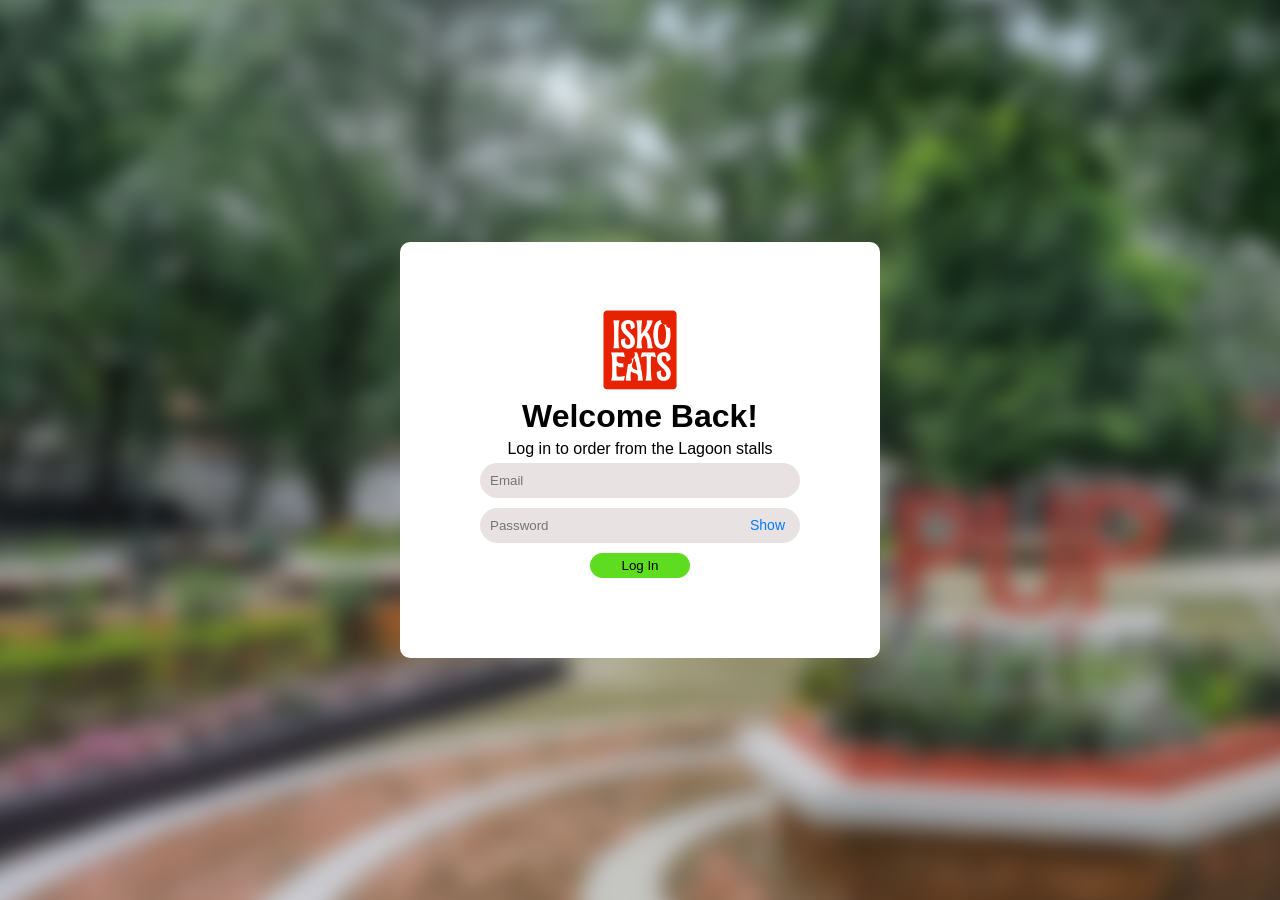
<file: IskoEats-StartIn&LogIn/IskoEatsLogIn.HTML>
<!DOCTYPE html>
<html lang="en">
<head>
    <meta charset="UTF-8">
    <meta name="viewport" content="width=device-width, initial-scale=1.0">
    <title>Log In</title>

    <link rel="stylesheet" href="LogIn.CSS">

</head>
<body>
<div class="background"></div>
<div class="login-box">
    <img src="CLogo.png" alt="PUP Lagoon" class="logo">
    <h1> Welcome Back!</h1>
    <p> Log in to order from the Lagoon stalls</p>
    <input type="text" placeholder="Email" class="textbox">


  <div class="password-container">
    <input type="password" id="password" placeholder="Password" class="textbox">
    <button type="button" class="show-btn" onclick="togglePassword()">Show</button>
</div> 

    <button> Log In</button>
</div>


<script src="login.js"></script>
</body>
</html>
</file>
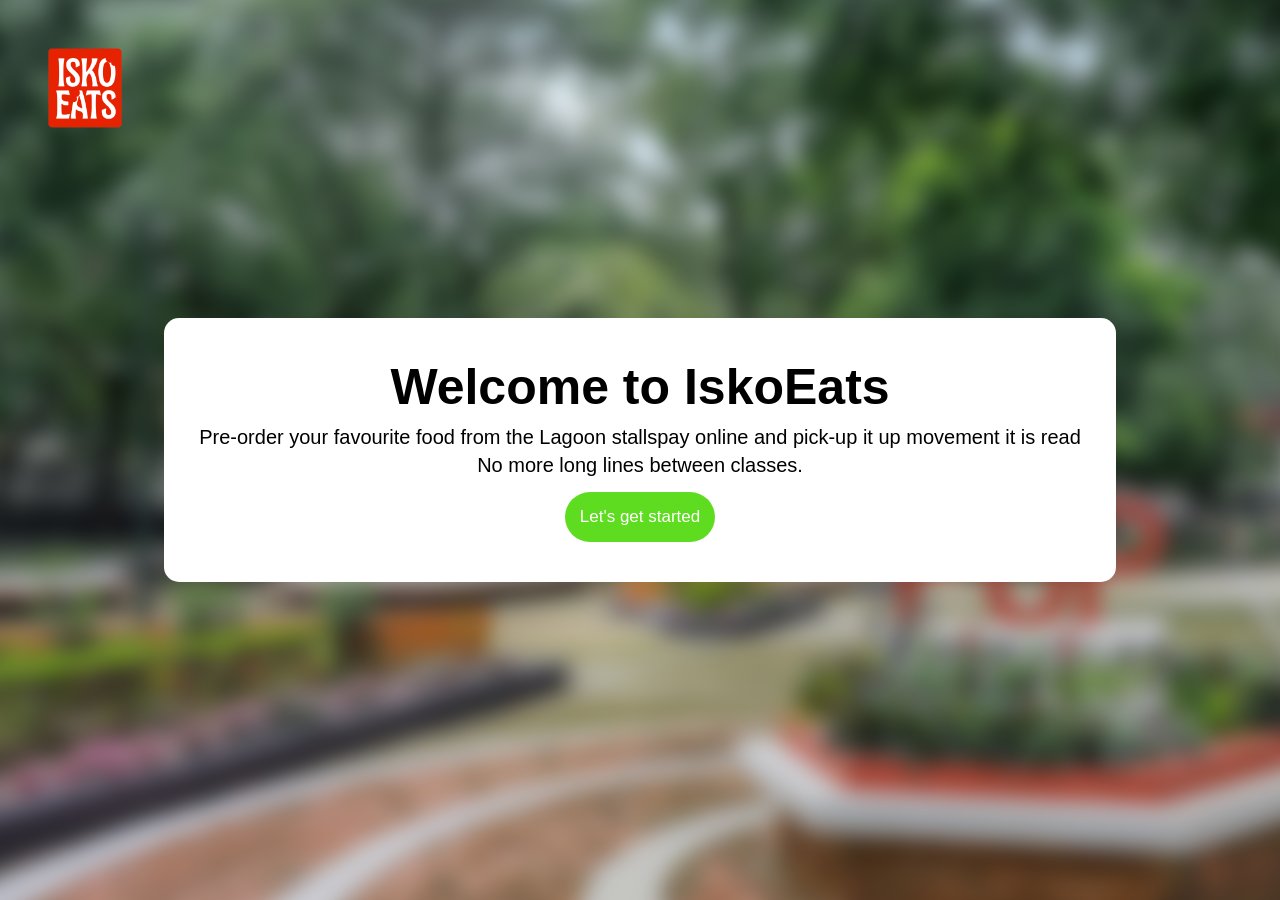
<file: IskoEats-StartIn&LogIn/IskoEatsStart.html>
<!DOCTYPE html>
<html lang="en">
<head>
    <title>IskoEats StartUp</title>
  <link rel="stylesheet" href="StartIn.css">
</head>

<body>
    <div class="background"></div>
    <img src="CLogo.png" alt="PUP Lagoon" class="logo">
    <div class="center-box">
    <div class="content-box">
    <h1>Welcome to IskoEats</h1>
    <p> Pre-order your favourite food from the Lagoon stallspay online and pick-up it up movement it is read</p>
    <p>No more long lines between classes.</p>
    <a href="IskoEatsLogIn.HTML"><button class="button"> Let's get started</button> </a>
    </div>
    </div>
</body>
</html>
</file>
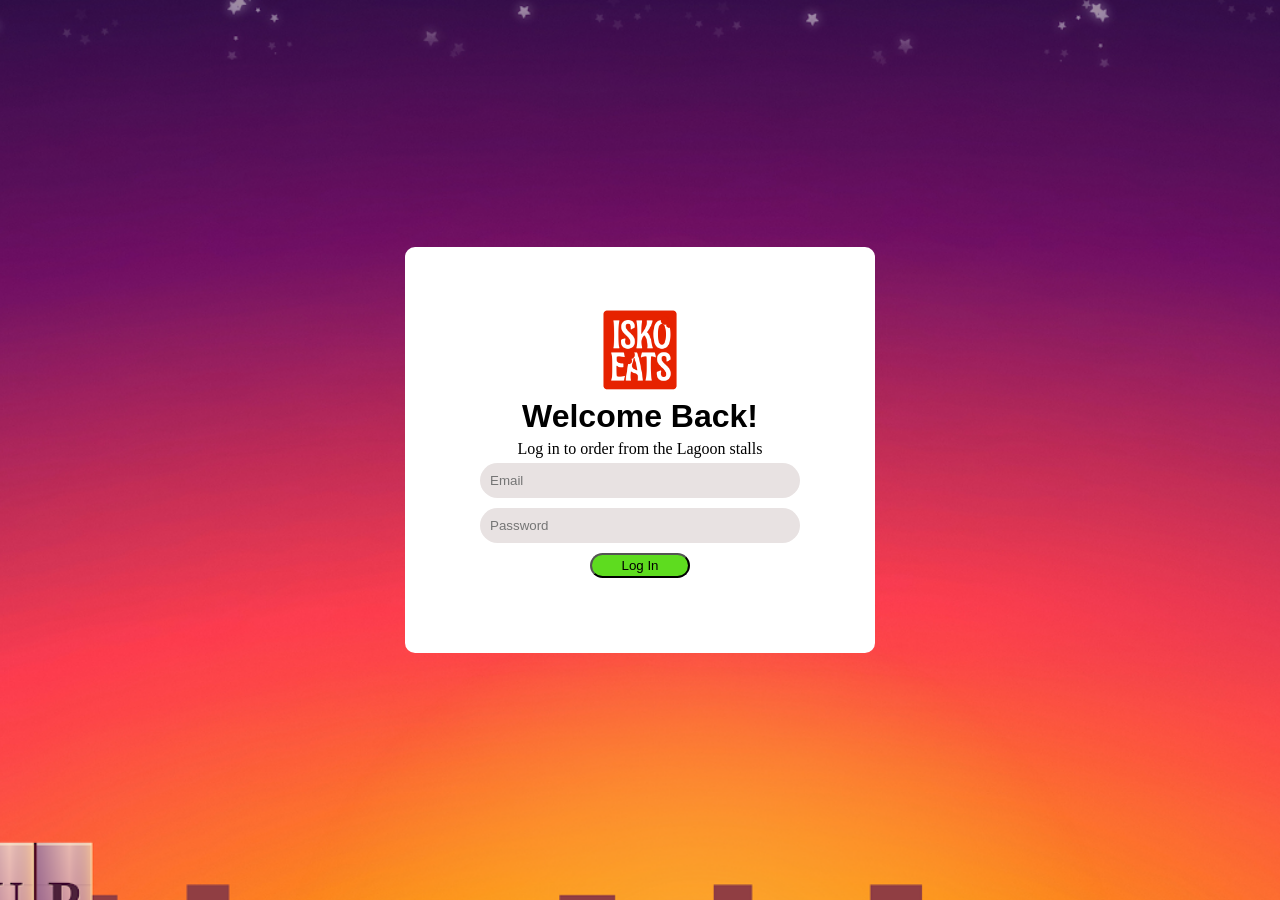
<file: Login/IskoEatsLogIn.HTML>
<!DOCTYPE html>
<html lang="en">
<head>
    <meta charset="UTF-8">
    <meta name="viewport" content="width=device-width, initial-scale=1.0">
    <title>Log In</title>

        <style>

        body {
            margin: 0;
            padding: 0;

            display: flex;
            justify-content: center; 
            align-items: center;     
            height: 100vh;
            margin: 0;
        }
        .login-box {
        background-color: white;
        padding: 75px;
        border-radius: 10px;
        text-align: center;
        }
        .textbox {
        display: block;
        width: 300px;
        margin: 10px auto;
        padding: 10px;
        border-radius: 20px;
        background-color: rgb(232, 226, 226);
        border: none;
        }
        .logo {
            height: auto;
            width: 150px;
            margin: -50px;
        }
        button {
            border-radius: 20px;
            width: 100px;
            padding: 3px;
            background-color: #5edc1f;
        }
        p {
            margin: -5px;
        }
        h1 {
            margin-bottom: 10px;
            font-family: Arial;
        }
        .background {
            position: fixed;
            top: -10px;
            left: 0;
            width: calc(100% + 100px);
            height: calc(100% + 100px);
            background-image: url(OffiBG.png);
            background-size: cover;
            background-position: center;
            transform: scale(1.1);
            z-index: -1;
        }


        </style>



</head>
<body>
<div class="background"></div>
<div class="login-box">
    <img src="CLogo.png" alt="PUP Lagoon" class="logo">
    <h1> Welcome Back!</h1>
    <p> Log in to order from the Lagoon stalls</p>
    <input type="text" placeholder="Email" class="textbox">
    <input type="text" placeholder="Password" class="textbox">
    <button> Log In</button>
</div>
</body>
</html>
</file>
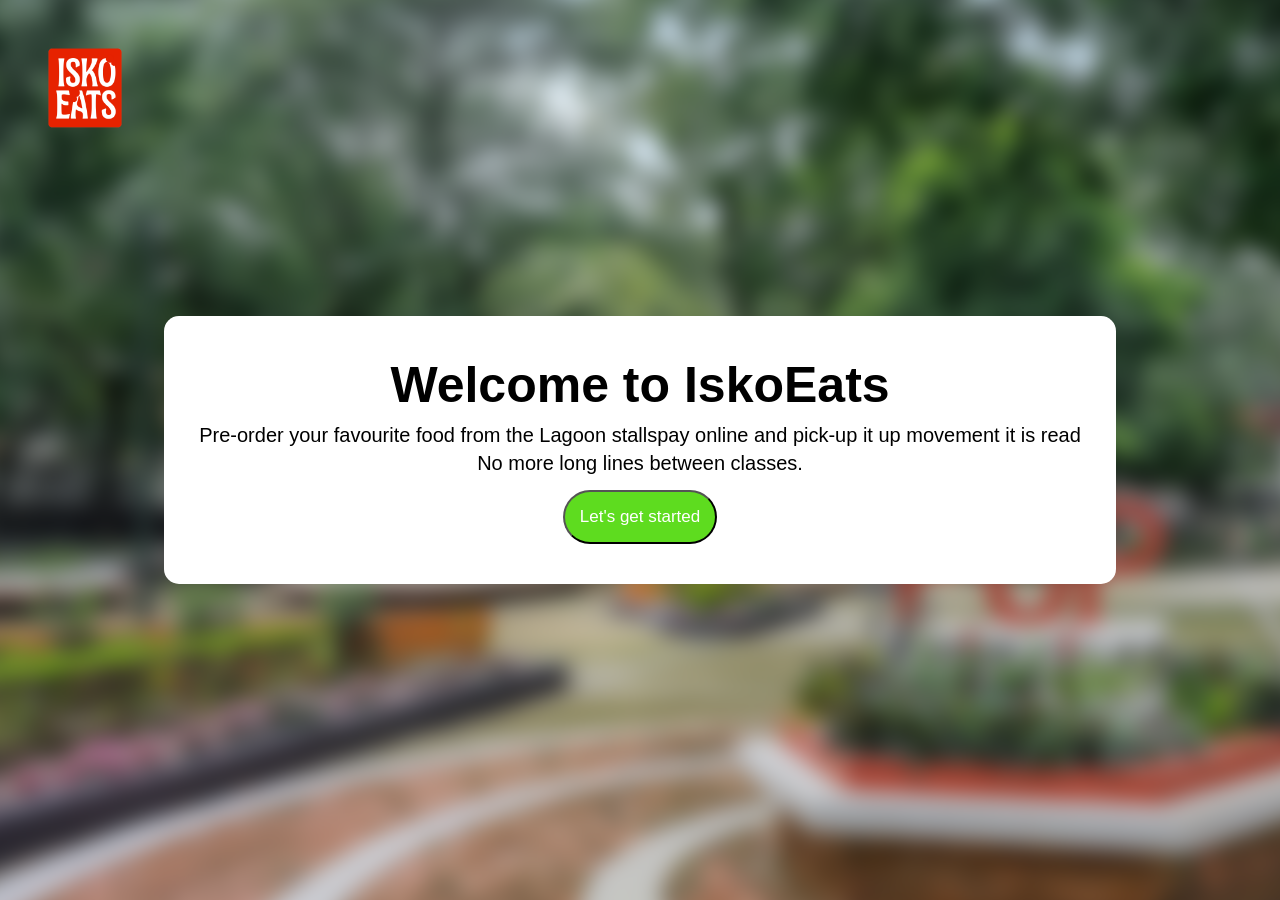
<file: Login/IskoEatsStart.html>
<!DOCTYPE html>
<html lang="en">
<head>
    <title>IskoEats StartUp</title>
        <style>
        html, body {
            margin: 0;
            padding: 0;
        }
        .center-box 
        {
            display: flex;
            flex-direction: column;
            justify-content: center;
            align-items: center;
            height: 100vh;
            text-align:center;
            font-family: Arial, Helvetica, sans-serif;
        }
        h1 { font-size: 50px;}
        p {font-size: 20px; margin: 5px;}
        button {margin: 10px; font-size: 17px; border-radius: 30px; padding: 15px; background-color: #5EDC1F; color: white;}
        h1 {margin: 10px;}
        .logo {
            position: absolute;
            top: 10px;
            left: 10px;
            width: 150px;
            height: auto;
        }

        .background {
            position: fixed;
            top: 0;
            left: 0;
            width: calc(100% + 100px);
            height: calc(100% + 100px);
            background-image: url(Lagoon.jpg);
            background-size: cover;
            background-position: center;
            filter: blur(10px);
            transform: scale(1.1);
            z-index: -1;
        }
        .content-box 
        {
            background-color: white;
            padding: 30px;
            border-radius: 15px;
        }

        </style>
</head>
<body>
    <div class="background"></div>
    <img src="CLogo.png" alt="PUP Lagoon" class="logo">
    <div class="center-box">
    <div class="content-box">
    <h1>Welcome to IskoEats</h1>
    <p> Pre-order your favourite food from the Lagoon stallspay online and pick-up it up movement it is read</p>
    <p>No more long lines between classes.</p>
    <a href="IskoEatsLogIn.HTML"><button> Let's get started</button> </a>
    </div>
    </div>
</body>
</html>
</file>
<file: IskoEats-StartIn&LogIn/LogIn.CSS>
body {
            margin: 0;
            padding: 0;

            display: flex;
            justify-content: center; 
            align-items: center;     
            height: 100vh;
            margin: 0;
        }
        .login-box {
        background-color: white;
        padding: 80px;
        border-radius: 10px;
        text-align: center;
        }
        .textbox {
        display: block;
        width: 300px;
        margin: 10px auto;
        padding: 10px;
        border-radius: 20px;
        background-color: rgb(232, 226, 226);
        border: none;
        }
        .logo {
            height: auto;
            width: 150px;
            margin: -50px;
        }
        button {
            border-radius: 20px;
            width: 100px;
            padding: 5px;
            background-color: #5edc1f;
            border: 0px;
        }
        button:hover
        {
            background-color: #5dcf24;
        }
        p {
            margin: -5px;
            font-family: Arial;
        }
        h1 {
            margin-bottom: 10px;
            font-family: Arial;
        }
        .background {
            position: fixed;
            top: -10px;
            left: 0;
            width: calc(100% + 100px);
            height: calc(100% + 100px);
            background-image: url(Lagoon.jpg);
            background-size: cover;
            background-position: center;
            transform: scale(1.1);
            z-index: -1;
            filter: blur(10px);
        }

    .password-container {
    position: relative;
    width: 320px;
    margin: 10px auto;
}

.password-container .textbox {
    width: 100%;
    box-sizing: border-box;
    padding-right: 60px; /* space for Show button */
}

.show-btn {
    position: absolute;
    right: 15px;
    top: 50%;
    transform: translateY(-50%);
    border: none;
    background: transparent;
    color: #007bff;
    cursor: pointer;
    width: auto;
    padding: 0;
    font-size: 14px;
}
</file>
<file: IskoEats-StartIn&LogIn/StartIn.css>
html, body {
            margin: 0;
            padding: 0;
        }
        .center-box 
        {
            display: flex;
            flex-direction: column;
            justify-content: center;
            align-items: center;
            height: 100vh;
            text-align:center;
            font-family: Arial, Helvetica, sans-serif;
        }
        h1 { font-size: 50px;}
        p {font-size: 20px; margin: 5px;}

        .button {
            margin: 10px; font-size: 17px; border-radius: 30px; padding: 15px; background-color: #5EDC1F; color: white; border: none;
        }
        .button:hover {
            background-color: #5cc528;
        }
        h1 {margin: 10px;}
        .logo {
            position: absolute;
            top: 10px;
            left: 10px;
            width: 150px;
            height: auto;
        }

        .background {
            position: fixed;
            top: 0;
            left: 0;
            width: calc(100% + 100px);
            height: calc(100% + 100px);
            background-image: url(Lagoon.jpg);
            background-size: cover;
            background-position: center;
            filter: blur(10px);
            transform: scale(1.1);
            z-index: -1;
        }
        .content-box 
        {
            background-color: white;
            padding: 30px;
            border-radius: 15px;
        }
</file>
